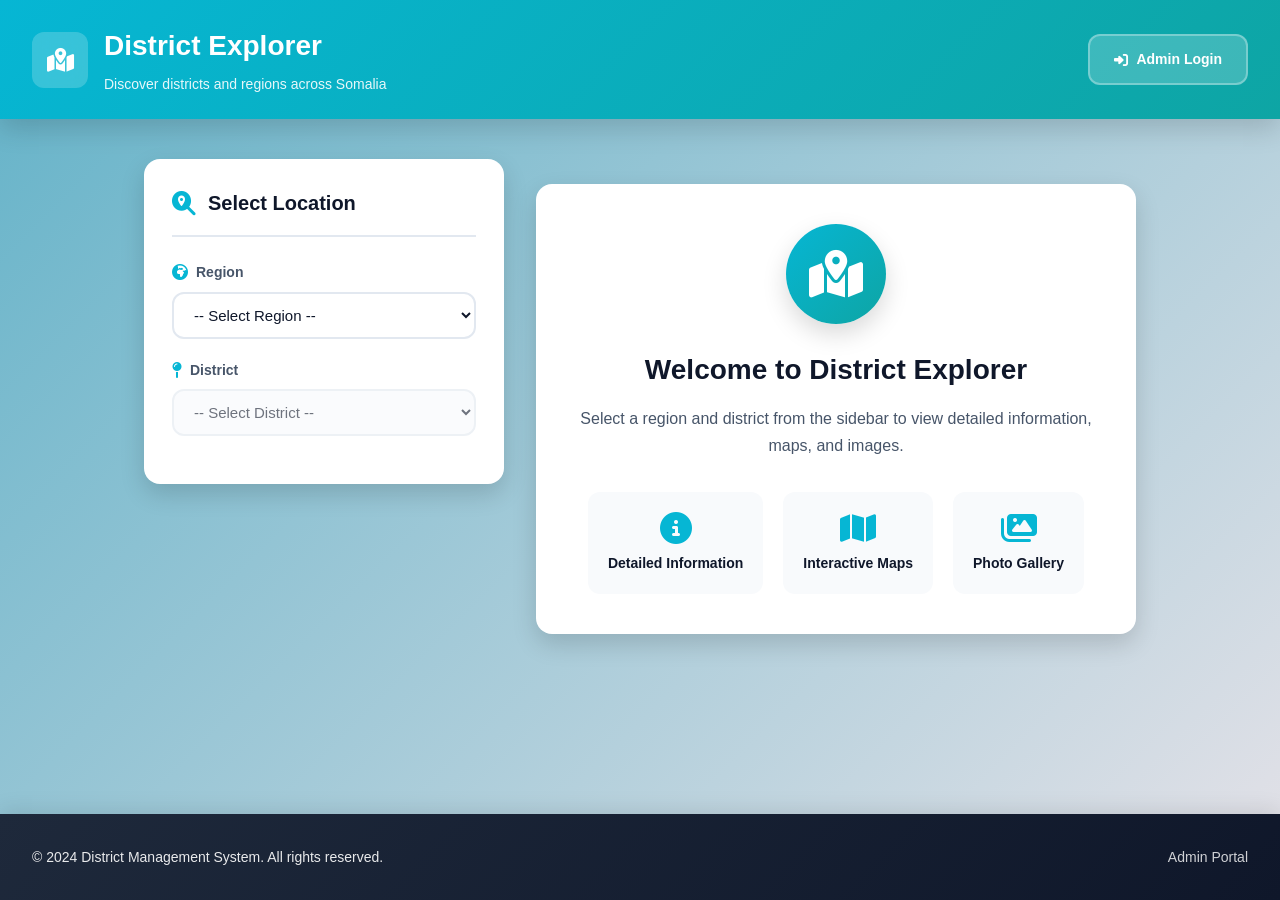
<file: pages/index.html>
<!doctype html>
<html lang="en">
<head>
  <meta charset="utf-8" />
  <meta name="viewport" content="width=device-width,initial-scale=1" />
  <title>District Explorer - View District Details</title>
  <link rel="stylesheet" href="https://cdnjs.cloudflare.com/ajax/libs/font-awesome/6.4.0/css/all.min.css" />
  <link rel="stylesheet" href="../styles/public.css">
</head>
<body>
  <header class="public-header">
    <div class="header-content">
      <div class="brand">
        <div class="brand-icon">
          <i class="fas fa-map-marked-alt"></i>
        </div>
        <div class="brand-text">
          <h1>District Explorer</h1>
          <p>Discover districts and regions across Somalia</p>
        </div>
      </div>
      <div class="header-actions">
        <a href="login/login.html" class="login-link">
          <i class="fas fa-sign-in-alt"></i>
          <span>Admin Login</span>
        </a>
      </div>
    </div>
  </header>

  <main class="public-main">
    <div class="selection-panel">
      <div class="selection-card">
        <div class="card-header">
          <i class="fas fa-search-location"></i>
          <h2>Select Location</h2>
        </div>
        
        <div class="form-group">
          <label for="regionSelect">
            <i class="fas fa-globe-africa"></i>
            Region
          </label>
          <select id="regionSelect" class="form-select">
            <option value="">-- Select Region --</option>
          </select>
        </div>

        <div class="form-group">
          <label for="districtSelect">
            <i class="fas fa-map-pin"></i>
            District
          </label>
          <select id="districtSelect" class="form-select" disabled>
            <option value="">-- Select District --</option>
          </select>
        </div>
      </div>
    </div>

    <div class="content-panel" id="contentPanel" style="display: none;">
      <div class="details-section">
        <div class="content-card">
          <div class="card-header-icon">
            <i class="fas fa-info-circle"></i>
            <h3>District Details</h3>
          </div>
          <div id="districtDetails" class="details-content">
            <p class="empty-message">Select a district to view details</p>
          </div>
        </div>
      </div>

      <div class="map-section">
        <div class="content-card">
          <div class="card-header-icon">
            <i class="fas fa-map"></i>
            <h3>Location Map</h3>
          </div>
          <div id="districtMap" class="map-display"></div>
        </div>
      </div>

      <div class="images-section">
        <div class="content-card">
          <div class="card-header-icon">
            <i class="fas fa-images"></i>
            <h3>District Images</h3>
          </div>
          <div id="imagesGallery" class="images-gallery">
            <p class="empty-message">No images available</p>
          </div>
        </div>
      </div>
    </div>

    <div class="empty-state" id="emptyState">
      <div class="empty-state-content">
        <div class="empty-state-icon">
          <i class="fas fa-map-marked-alt"></i>
        </div>
        <h2>Welcome to District Explorer</h2>
        <p>Select a region and district from the sidebar to view detailed information, maps, and images.</p>
        <div class="empty-state-features">
          <div class="feature-item">
            <i class="fas fa-info-circle"></i>
            <span>Detailed Information</span>
          </div>
          <div class="feature-item">
            <i class="fas fa-map"></i>
            <span>Interactive Maps</span>
          </div>
          <div class="feature-item">
            <i class="fas fa-images"></i>
            <span>Photo Gallery</span>
          </div>
        </div>
      </div>
    </div>
  </main>

  <footer class="public-footer">
    <div class="footer-content">
      <p>&copy; 2024 District Management System. All rights reserved.</p>
      <div class="footer-links">
        <a href="login/login.html">Admin Portal</a>
      </div>
    </div>
  </footer>

  <script src="../scripts/storage.js"></script>
  <script src="../scripts/public.js"></script>
</body>
</html>
</file>
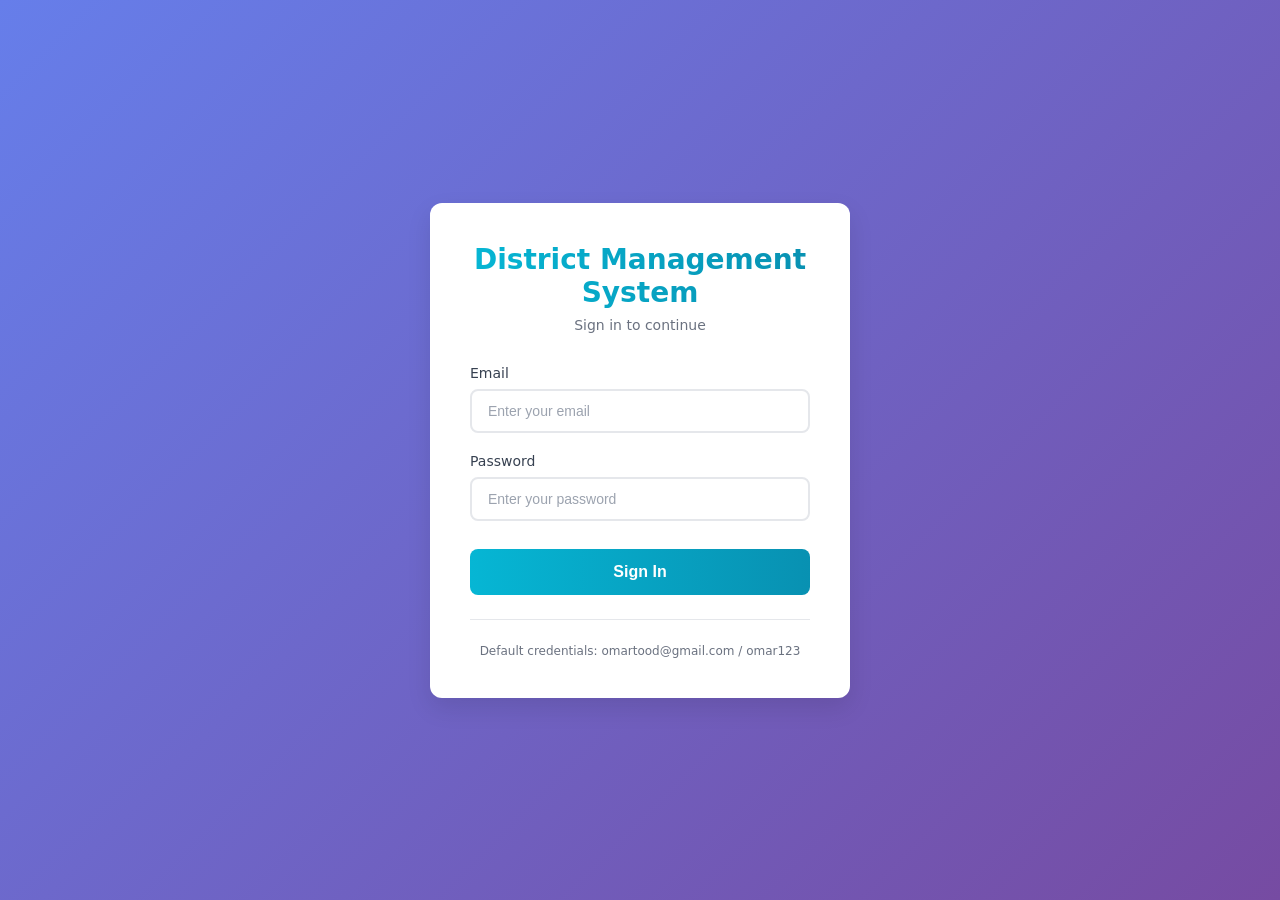
<file: pages/dashboard/dashboard.html>
<!doctype html>
<html lang="en">
<head>
  <meta charset="utf-8" />
  <meta name="viewport" content="width=device-width,initial-scale=1" />
  <title>Admin Dashboard - District Management System</title>
  <link rel="stylesheet" href="../../styles/dashboard.css">
</head>
<body>
  <div class="dashboard-wrapper">
    <!-- Sidebar -->
    <aside class="sidebar">
      <div class="sidebar-header">
        <h2>Admin Panel</h2>
      </div>
      <nav class="sidebar-nav">
        <ul class="nav-menu">
          <li class="nav-item">
            <a href="#" class="nav-link active" data-section="regions">
              <span class="nav-icon">🗺️</span>
              <span class="nav-text">Regions</span>
            </a>
          </li>
          <li class="nav-item">
            <a href="#" class="nav-link" data-section="districts">
              <span class="nav-icon">📍</span>
              <span class="nav-text">Districts</span>
            </a>
          </li>
          <li class="nav-item">
            <a href="#" class="nav-link" data-section="users">
              <span class="nav-icon">👥</span>
              <span class="nav-text">Users</span>
            </a>
          </li>
        </ul>
      </nav>
      <div class="sidebar-footer">
        <div class="user-info-sidebar">
          <span id="userInfoSidebar">Admin User</span>
        </div>
        <button id="logoutBtn" class="logout-button-sidebar">Logout</button>
      </div>
    </aside>

    <!-- Main Content -->
    <main class="main-content">
      <header class="content-header">
        <button id="menuToggle" class="burger" aria-label="Toggle menu" aria-expanded="false">☰</button>
        <h1 id="pageTitle">Regions Management</h1>
        <div class="header-actions">
          <button id="addNewBtn" class="add-button">
            <span>+</span> Add New
          </button>
        </div>
      </header>

      <!-- Regions Section -->
      <section id="regionsSection" class="content-section active">
        <div class="section-header">
          <h2>All Regions</h2>
          <p>Manage regions and their districts</p>
        </div>
        <div class="table-container">
          <table id="regionsTable" class="data-table">
            <thead>
              <tr>
                <th>ID</th>
                <th>Region Name</th>
                <th>Districts Count</th>
                <th>Actions</th>
              </tr>
            </thead>
            <tbody>
              <!-- Data will be populated by JavaScript -->
            </tbody>
          </table>
        </div>
      </section>

      <!-- Districts Section -->
      <section id="districtsSection" class="content-section">
        <div class="section-header">
          <div class="section-header-content">
            <div>
              <h2>All Districts</h2>
              <p>Manage districts, details, maps, and images</p>
            </div>
            <button id="addDetailsBtn" class="add-details-button" type="button">
              <span>📝</span> Add Details
            </button>
          </div>
        </div>
        <div class="table-container">
          <table id="districtsTable" class="data-table">
            <thead>
              <tr>
                <th>ID</th>
                <th>Region</th>
                <th>District Name</th>
                <th>Has Details</th>
                <th>Has Map</th>
                <th>Images</th>
                <th>Actions</th>
              </tr>
            </thead>
            <tbody>
              <!-- Data will be populated by JavaScript -->
            </tbody>
          </table>
        </div>
      </section>

      <!-- Users Section -->
      <section id="usersSection" class="content-section">
        <div class="section-header">
          <h2>All Users</h2>
          <p>Manage user accounts and access</p>
        </div>
        <div class="table-container">
          <table id="usersTable" class="data-table">
            <thead>
              <tr>
                <th>ID</th>
                <th>Name</th>
                <th>Email</th>
                <th>Actions</th>
              </tr>
            </thead>
            <tbody>
              <!-- Data will be populated by JavaScript -->
            </tbody>
          </table>
        </div>
      </section>
    </main>
  </div>

  <!-- Add Region Modal -->
  <div id="addRegionModal" class="modal">
    <div class="modal-content">
      <div class="modal-header">
        <h3>Add New Region</h3>
        <button class="modal-close" data-modal="addRegionModal">&times;</button>
      </div>
      <div class="modal-body">
        <div class="form-group">
          <label for="newRegionName">Region Name</label>
          <input type="text" id="newRegionName" placeholder="Enter region name" class="form-input" required>
        </div>
      </div>
      <div class="modal-footer">
        <button id="confirmAddRegion" class="btn btn-primary">Add Region</button>
        <button class="btn btn-secondary" data-modal="addRegionModal">Cancel</button>
      </div>
    </div>
  </div>

  <!-- Add District Modal -->
  <div id="addDistrictModal" class="modal">
    <div class="modal-content">
      <div class="modal-header">
        <h3>Add New District</h3>
        <button class="modal-close" data-modal="addDistrictModal">&times;</button>
      </div>
      <div class="modal-body">
        <div class="form-group">
          <label for="newDistrictRegion">Region</label>
          <select id="newDistrictRegion" class="form-input" required>
            <option value="">-- Select Region --</option>
          </select>
        </div>
        <div class="form-group">
          <label for="newDistrictName">District Name</label>
          <input type="text" id="newDistrictName" placeholder="Enter district name" class="form-input" required>
        </div>
      </div>
      <div class="modal-footer">
        <button id="confirmAddDistrict" class="btn btn-primary">Add District</button>
        <button class="btn btn-secondary" data-modal="addDistrictModal">Cancel</button>
      </div>
    </div>
  </div>

  <!-- Add User Modal -->
  <div id="addUserModal" class="modal">
    <div class="modal-content">
      <div class="modal-header">
        <h3>Add New User</h3>
        <button class="modal-close" data-modal="addUserModal">&times;</button>
      </div>
      <div class="modal-body">
        <div class="form-group">
          <label for="newUserName">Full Name</label>
          <input type="text" id="newUserName" placeholder="Enter full name" class="form-input" required>
        </div>
        <div class="form-group">
          <label for="newUserEmail">Email</label>
          <input type="email" id="newUserEmail" placeholder="Enter email address" class="form-input" required>
        </div>
        <div class="form-group">
          <label for="newUserPassword">Password</label>
          <input type="password" id="newUserPassword" placeholder="Enter password" class="form-input" required>
        </div>
      </div>
      <div class="modal-footer">
        <button id="confirmAddUser" class="btn btn-primary">Add User</button>
        <button class="btn btn-secondary" data-modal="addUserModal">Cancel</button>
      </div>
    </div>
  </div>

  <!-- Add Details Modal -->
  <div id="addDetailsModal" class="modal">
    <div class="modal-content large-modal">
      <div class="modal-header">
        <h3>Add District Information</h3>
        <button class="modal-close" data-modal="addDetailsModal">&times;</button>
      </div>
      <div class="modal-body">
        <!-- Progress Steps -->
        <div class="steps-indicator">
          <div class="step-item active" data-step="1">
            <div class="step-number">1</div>
            <div class="step-label">Details</div>
          </div>
          <div class="step-item" data-step="2">
            <div class="step-number">2</div>
            <div class="step-label">Map Script</div>
          </div>
          <div class="step-item" data-step="3">
            <div class="step-number">3</div>
            <div class="step-label">Images</div>
          </div>
        </div>

        <!-- Step 1: District & Region Selection -->
        <div class="form-step active" id="step1">
          <h4 class="step-title">Select District</h4>
          <div class="form-group">
            <label for="detailsRegionSelect">Region</label>
            <select id="detailsRegionSelect" class="form-input" required>
              <option value="">-- Select Region --</option>
            </select>
          </div>
          <div class="form-group">
            <label for="detailsDistrictSelect">District</label>
            <select id="detailsDistrictSelect" class="form-input" required disabled>
              <option value="">-- Select District --</option>
            </select>
          </div>
        </div>

        <!-- Step 2: District Details -->
        <div class="form-step" id="step2">
          <h4 class="step-title">District Information</h4>
          <div class="form-row">
            <div class="form-group">
              <label for="detailGovernorName">Governor Name</label>
              <input type="text" id="detailGovernorName" class="form-input" placeholder="Enter governor name">
            </div>
            <div class="form-group">
              <label for="detailFamousCulture">Famous Culture</label>
              <input type="text" id="detailFamousCulture" class="form-input" placeholder="Enter famous culture/traditions">
            </div>
          </div>
          <div class="form-row">
            <div class="form-group">
              <label for="detailPopulation">Population</label>
              <input type="text" id="detailPopulation" class="form-input" placeholder="Enter population">
            </div>
            <div class="form-group">
              <label for="detailArea">Area (km²)</label>
              <input type="text" id="detailArea" class="form-input" placeholder="Enter area in square kilometers">
            </div>
          </div>
          <div class="form-group">
            <label for="detailDescription">Description</label>
            <textarea id="detailDescription" class="form-textarea" rows="4" placeholder="Enter district description, history, landmarks, and other relevant information..."></textarea>
            <div class="char-counter">
              <span id="detailCharCount">0</span> characters
            </div>
          </div>
        </div>

        <!-- Step 3: Map Iframe -->
        <div class="form-step" id="step3">
          <h4 class="step-title">Location Map</h4>
          <div class="form-group">
            <label for="detailMapIframe">Google Maps Iframe Code</label>
            <p class="help-text">Paste the Google Maps embed iframe code here. You can get this from Google Maps by clicking "Share" → "Embed a map" → Copy the iframe code.</p>
            <textarea id="detailMapIframe" class="form-textarea code-textarea" rows="6" placeholder='<iframe src="https://www.google.com/maps/embed?pb=..." width="600" height="450" style="border:0;" allowfullscreen="" loading="lazy" referrerpolicy="no-referrer-when-downgrade"></iframe>'></textarea>
          </div>
          <div class="map-preview-small">
            <h5>Map Preview</h5>
            <div id="detailMapPreview" class="map-display-small"></div>
          </div>
        </div>

        <!-- Step 4: Images -->
        <div class="form-step" id="step4">
          <h4 class="step-title">District Images</h4>
          <div class="form-group">
            <label>Upload Images</label>
            <input type="file" id="detailImageUpload" accept="image/*" multiple style="display: none;">
            <button type="button" id="detailUploadBtn" class="btn btn-secondary">Choose Images</button>
            <p class="help-text">You can upload multiple images. Click on an image to remove it.</p>
          </div>
          <div id="detailImagesGallery" class="images-gallery">
            <p class="empty-message">No images uploaded yet</p>
          </div>
        </div>
      </div>
      <div class="modal-footer">
        <div class="step-buttons">
          <button type="button" id="prevStepBtn" class="btn btn-secondary" style="display: none;">
            <span>←</span> Previous
          </button>
          <button type="button" id="nextStepBtn" class="btn btn-primary">
            Next <span>→</span>
          </button>
          <button type="button" id="saveAllDetailsBtn" class="btn btn-primary" style="display: none;">
            <span>💾</span> Save All
          </button>
          <button type="button" class="btn btn-secondary" data-modal="addDetailsModal">Cancel</button>
        </div>
      </div>
    </div>
  </div>

  <!-- Edit District Modal -->
  <div id="editDistrictModal" class="modal">
    <div class="modal-content large-modal">
      <div class="modal-header">
        <h3>Edit District</h3>
        <button class="modal-close" data-modal="editDistrictModal">&times;</button>
      </div>
      <div class="modal-body">
        <div class="tabs-container">
          <div class="tabs">
            <button class="tab-btn active" data-tab="details">Details</button>
            <button class="tab-btn" data-tab="map">Map Script</button>
            <button class="tab-btn" data-tab="images">Images</button>
          </div>
          
          <div class="tab-content active" id="editDetailsTab">
            <div class="form-group">
              <label>District Details</label>
              <textarea id="editDistrictDetails" class="form-textarea details-textarea" rows="10" placeholder="Enter district details..."></textarea>
              <div class="char-counter">
                <span id="editCharCount">0</span> characters
              </div>
            </div>
            <button id="saveDetailsBtn" class="btn btn-primary">Save Details</button>
          </div>

          <div class="tab-content" id="editMapTab">
            <div class="form-group">
              <label>Google Maps Iframe Code</label>
              <p class="help-text">Paste the Google Maps embed iframe code here. You can get this from Google Maps by clicking "Share" → "Embed a map" → Copy the iframe code.</p>
              <textarea id="editMapScript" class="form-textarea code-textarea" rows="8" placeholder='<iframe src="https://www.google.com/maps/embed?pb=..." width="600" height="450" style="border:0;" allowfullscreen="" loading="lazy" referrerpolicy="no-referrer-when-downgrade"></iframe>'></textarea>
            </div>
            <div class="map-preview-edit">
              <h5>Map Preview</h5>
              <div id="editMapPreview" class="map-display-small"></div>
            </div>
            <button id="saveMapScriptBtn" class="btn btn-primary">Save Map</button>
          </div>

          <div class="tab-content" id="editImagesTab">
            <div class="form-group">
              <label>Upload Images</label>
              <input type="file" id="editImageUpload" accept="image/*" multiple style="display: none;">
              <button id="uploadImageBtn" class="btn btn-secondary">Choose Images</button>
            </div>
            <div id="editImagesGallery" class="images-gallery">
              <p class="empty-message">No images uploaded</p>
            </div>
          </div>
        </div>
        <div class="map-preview">
          <h4>Map Preview</h4>
          <div id="districtMap" class="map-display"></div>
        </div>
      </div>
    </div>
  </div>

  <script src="../../scripts/storage.js"></script>
  <script src="../../scripts/auth.js"></script>
  <script src="../../scripts/dashboard.js"></script>
</body>
</html>
</file>
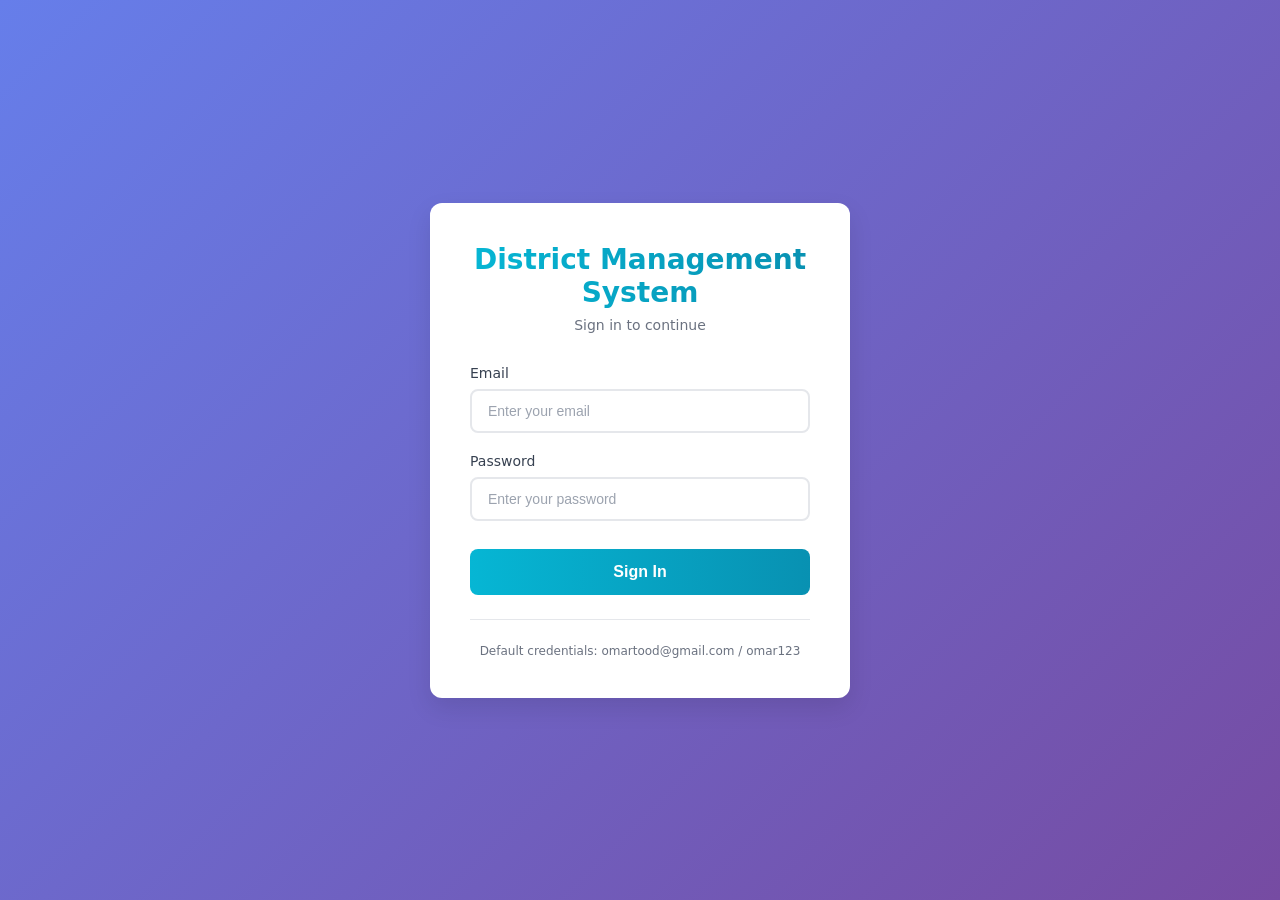
<file: pages/login/login.html>
<!doctype html>
<html lang="en">
<head>
  <meta charset="utf-8" />
  <meta name="viewport" content="width=device-width,initial-scale=1" />
  <title>Login - District Management System</title>
  <link rel="stylesheet" href="../../styles/login.css">
</head>
<body>
  <div class="login-container">
    <div class="login-card">
      <div class="login-header">
        <h1>District Management System</h1>
        <p>Sign in to continue</p>
      </div>
      
      <form id="loginForm" class="login-form">
        <div class="form-group">
          <label for="email">Email</label>
          <input 
            type="email" 
            id="email" 
            name="email" 
            placeholder="Enter your email" 
            required  
            autocomplete="email"
          />
        </div>
        
        <div class="form-group">
          <label for="password">Password</label>
          <input 
            type="password" 
            id="password" 
            name="password" 
            placeholder="Enter your password" 
            required 
            autocomplete="current-password"
          />
        </div>
        
        <div id="errorMessage" class="error-message" style="display: none;"></div>
        
        <button type="submit" class="login-button">
          <span>Sign In</span>
        </button>
      </form>
      
      <div class="login-footer">
        <p>Default credentials: omartood@gmail.com / omar123</p>
      </div>
    </div>
  </div>

  <script src="../../scripts/storage.js"></script>
  <script src="../../scripts/auth.js"></script>
  <script>
    // Initialize storage
    initializeStorage();

    // Handle login form submission
    document.getElementById('loginForm').addEventListener('submit', function(e) {
      e.preventDefault();
      
      const email = document.getElementById('email').value.trim();
      const password = document.getElementById('password').value;
      const errorMessage = document.getElementById('errorMessage');
      
      // Clear previous error
      errorMessage.style.display = 'none';
      errorMessage.textContent = '';
      
      // Attempt login
      const result = login(email, password);
      
      if (result.success) {
        // Redirect to dashboard
        window.location.href = '../dashboard/dashboard.html';
      } else {
        // Show error message
        errorMessage.textContent = result.message;
        errorMessage.style.display = 'block';
      }
    });
  </script>
</body>
</html>
</file>
<file: styles/public.css>
/* ============================================
   CSS Variables & Reset
   ============================================ */
:root {
  --primary: #06b6d4;
  --primary-dark: #0891b2;
  --primary-light: #22d3ee;
  --secondary: #0ea5a4;
  --text-dark: #0f172a;
  --text-medium: #475569;
  --text-light: #64748b;
  --bg-light: #f8fafc;
  --bg-white: #ffffff;
  --border: #e2e8f0;
  --shadow-sm: 0 1px 2px rgba(0, 0, 0, 0.05);
  --shadow: 0 4px 6px rgba(0, 0, 0, 0.1);
  --shadow-lg: 0 10px 25px rgba(0, 0, 0, 0.15);
  --radius: 12px;
  --radius-lg: 16px;
  --transition: all 0.3s ease;
}

* {
  margin: 0;
  padding: 0;
  box-sizing: border-box;
}

body {
  font-family: 'Inter', -apple-system, BlinkMacSystemFont, 'Segoe UI', Roboto, sans-serif;
  background: linear-gradient(135deg, #62b2c8 0%, #e5e2e8 100%);
  background-attachment: fixed;
  color: var(--text-dark);
  min-height: 100vh;
  display: flex;
  flex-direction: column;
  line-height: 1.6;
  -webkit-font-smoothing: antialiased;
}

/* ============================================
   Header
   ============================================ */
.public-header {
  background: linear-gradient(135deg, var(--primary) 0%, var(--secondary) 100%);
  color: white;
  padding: 24px 32px;
  box-shadow: var(--shadow-lg);
  position: sticky;
  top: 0;
  z-index: 1000;
}

.header-content {
  max-width: 1400px;
  margin: 0 auto;
  display: flex;
  justify-content: space-between;
  align-items: center;
}

.brand {
  display: flex;
  align-items: center;
  gap: 16px;
}

.brand-icon {
  width: 56px;
  height: 56px;
  background: rgba(255, 255, 255, 0.2);
  border-radius: var(--radius);
  display: flex;
  align-items: center;
  justify-content: center;
  font-size: 24px;
  backdrop-filter: blur(10px);
}

.brand-text h1 {
  font-size: 28px;
  font-weight: 700;
  margin-bottom: 4px;
}

.brand-text p {
  font-size: 14px;
  opacity: 0.9;
}

.login-link {
  display: flex;
  align-items: center;
  gap: 8px;
  padding: 12px 24px;
  background: rgba(255, 255, 255, 0.2);
  border: 2px solid rgba(255, 255, 255, 0.3);
  border-radius: var(--radius);
  color: white;
  text-decoration: none;
  font-size: 14px;
  font-weight: 600;
  transition: var(--transition);
}

.login-link:hover {
  background: rgba(255, 255, 255, 0.3);
  transform: translateY(-2px);
}

/* ============================================
   Main Content
   ============================================ */
.public-main {
  max-width: 1400px;
  margin: 0 auto;
  padding: 40px 32px;
  flex: 1;
  display: grid;
  grid-template-columns: 360px 1fr;
  gap: 32px;
  align-items: start;
}

/* ============================================
   Selection Panel
   ============================================ */
.selection-panel {
  position: sticky;
  top: 120px;
  height: fit-content;
}

.selection-card {
  background: var(--bg-white);
  padding: 28px;
  border-radius: var(--radius-lg);
  box-shadow: var(--shadow-lg);
  transition: var(--transition);
}

.selection-card:hover {
  transform: translateY(-4px);
  box-shadow: var(--shadow-lg);
}

.card-header {
  display: flex;
  align-items: center;
  gap: 12px;
  margin-bottom: 24px;
  padding-bottom: 16px;
  border-bottom: 2px solid var(--border);
}

.card-header i {
  font-size: 24px;
  color: var(--primary);
}

.selection-card h2 {
  font-size: 20px;
  font-weight: 700;
  color: var(--text-dark);
}

.form-group {
  margin-bottom: 20px;
}

.form-group label {
  display: flex;
  align-items: center;
  gap: 8px;
  font-size: 14px;
  font-weight: 600;
  color: var(--text-medium);
  margin-bottom: 8px;
}

.form-group label i {
  color: var(--primary);
  font-size: 16px;
}

.form-select {
  width: 100%;
  padding: 12px 16px;
  border: 2px solid var(--border);
  border-radius: var(--radius);
  font-size: 15px;
  background: var(--bg-white);
  color: var(--text-dark);
  cursor: pointer;
  transition: var(--transition);
  font-family: inherit;
}

.form-select:focus {
  outline: none;
  border-color: var(--primary);
  box-shadow: 0 0 0 3px rgba(6, 182, 212, 0.1);
}

.form-select:disabled {
  background: var(--bg-light);
  cursor: not-allowed;
  opacity: 0.6;
}

/* ============================================
   Content Panel
   ============================================ */
.content-panel {
  display: flex;
  flex-direction: column;
  gap: 24px;
  animation: fadeIn 0.5s ease;
}

@keyframes fadeIn {
  from {
    opacity: 0;
    transform: translateY(20px);
  }
  to {
    opacity: 1;
    transform: translateY(0);
  }
}

.content-card {
  background: var(--bg-white);
  padding: 28px;
  border-radius: var(--radius-lg);
  box-shadow: var(--shadow);
  transition: var(--transition);
}

.content-card:hover {
  box-shadow: var(--shadow-lg);
  transform: translateY(-2px);
}

.card-header-icon {
  display: flex;
  align-items: center;
  gap: 12px;
  margin-bottom: 20px;
  padding-bottom: 16px;
  border-bottom: 2px solid var(--border);
}

.card-header-icon i {
  font-size: 24px;
  color: var(--primary);
  width: 36px;
  height: 36px;
  display: flex;
  align-items: center;
  justify-content: center;
  background: rgba(6, 182, 212, 0.1);
  border-radius: var(--radius);
}

.content-card h3 {
  font-size: 20px;
  font-weight: 700;
  color: var(--text-dark);
}

.details-content {
  line-height: 1.8;
  color: var(--text-medium);
  font-size: 15px;
}

.details-text {
  font-size: 15px;
  line-height: 1.8;
  color: var(--text-medium);
  white-space: pre-line;
}

/* Enhanced Details Display */
.details-grid {
  display: grid;
  gap: 20px;
}

.detail-item {
  padding: 20px;
  background: linear-gradient(135deg, rgba(6, 182, 212, 0.05) 0%, rgba(14, 165, 164, 0.05) 100%);
  border-radius: var(--radius);
  border-left: 4px solid var(--primary);
  transition: var(--transition);
}

.detail-item:hover {
  transform: translateX(4px);
  box-shadow: var(--shadow);
}

.detail-label {
  display: flex;
  align-items: center;
  gap: 8px;
  font-size: 13px;
  font-weight: 600;
  color: var(--primary);
  text-transform: uppercase;
  letter-spacing: 0.5px;
  margin-bottom: 8px;
}

.detail-label i {
  font-size: 16px;
}

.detail-value {
  font-size: 16px;
  color: var(--text-dark);
  font-weight: 500;
  line-height: 1.6;
}

.detail-description {
  margin-top: 24px;
  padding: 24px;
  background: var(--bg-light);
  border-radius: var(--radius);
  border: 1px solid var(--border);
}

.detail-description .detail-label {
  margin-bottom: 12px;
}

.detail-description .detail-value {
  font-size: 15px;
  line-height: 1.8;
  color: var(--text-medium);
  white-space: pre-line;
}

.empty-message {
  color: var(--text-light);
  font-size: 14px;
  text-align: center;
  padding: 60px 40px;
  background: var(--bg-light);
  border-radius: var(--radius);
  border: 2px dashed var(--border);
}

/* ============================================
   Map Section
   ============================================ */
.map-display {
  width: 100%;
  height: 550px;
  border-radius: var(--radius);
  overflow: hidden;
  border: 2px solid var(--border);
  background: var(--bg-light);
}

.map-display iframe {
  width: 100%;
  height: 100%;
  border: none;
}

.map-placeholder,
.map-error {
  width: 100%;
  height: 100%;
  display: flex;
  flex-direction: column;
  align-items: center;
  justify-content: center;
  color: var(--text-light);
  font-size: 15px;
  gap: 12px;
}

.map-placeholder i,
.map-error i {
  font-size: 48px;
  opacity: 0.4;
  color: var(--primary);
}

.map-error {
  color: #ef4444;
}

.map-error i {
  color: #ef4444;
}

/* ============================================
   Images Gallery
   ============================================ */
.images-gallery {
  display: grid;
  grid-template-columns: repeat(auto-fill, minmax(220px, 1fr));
  gap: 20px;
}

.image-item {
  position: relative;
  border-radius: var(--radius);
  overflow: hidden;
  box-shadow: var(--shadow);
  aspect-ratio: 1;
  cursor: pointer;
  transition: var(--transition);
}

.image-item:hover {
  transform: translateY(-4px);
  box-shadow: var(--shadow-lg);
}

.image-item img {
  width: 100%;
  height: 100%;
  object-fit: cover;
  display: block;
}

/* ============================================
   Empty State
   ============================================ */
.empty-state {
  display: flex;
  align-items: center;
  justify-content: center;
  text-align: center;
  min-height: 500px;
}

.empty-state-content {
  max-width: 600px;
  padding: 40px;
  background: var(--bg-white);
  border-radius: var(--radius-lg);
  box-shadow: var(--shadow-lg);
  width: 100%;
}

.empty-state-icon {
  width: 100px;
  height: 100px;
  margin: 0 auto 24px;
  background: linear-gradient(135deg, var(--primary), var(--secondary));
  border-radius: 50%;
  display: flex;
  align-items: center;
  justify-content: center;
  font-size: 48px;
  color: white;
  box-shadow: var(--shadow-lg);
  animation: pulse 2s ease-in-out infinite;
}

@keyframes pulse {
  0%, 100% {
    transform: scale(1);
  }
  50% {
    transform: scale(1.05);
  }
}

.empty-state-content h2 {
  font-size: 28px;
  font-weight: 700;
  margin-bottom: 12px;
  color: var(--text-dark);
}

.empty-state-content > p {
  font-size: 16px;
  line-height: 1.7;
  color: var(--text-medium);
  margin-bottom: 32px;
}

.empty-state-features {
  display: flex;
  justify-content: center;
  gap: 20px;
  flex-wrap: wrap;
}

.feature-item {
  display: flex;
  flex-direction: column;
  align-items: center;
  gap: 8px;
  padding: 20px;
  background: var(--bg-light);
  border-radius: var(--radius);
  min-width: 120px;
  transition: var(--transition);
}

.feature-item:hover {
  transform: translateY(-4px);
  box-shadow: var(--shadow);
}

.feature-item i {
  font-size: 32px;
  color: var(--primary);
}

.feature-item span {
  font-size: 14px;
  font-weight: 600;
  color: var(--text-dark);
}

/* ============================================
   Image Modal
   ============================================ */
.image-modal {
  display: none;
  position: fixed;
  top: 0;
  left: 0;
  width: 100%;
  height: 100%;
  background: rgba(0, 0, 0, 0.95);
  z-index: 2000;
  align-items: center;
  justify-content: center;
  padding: 20px;
  animation: fadeIn 0.3s ease;
}

@keyframes fadeIn {
  from {
    opacity: 0;
  }
  to {
    opacity: 1;
  }
}

.image-modal-content {
  position: relative;
  max-width: 95%;
  max-height: 95%;
}

.image-modal-close {
  position: absolute;
  top: -50px;
  right: 0;
  background: rgba(255, 255, 255, 0.2);
  border: 2px solid rgba(255, 255, 255, 0.3);
  color: white;
  font-size: 24px;
  width: 44px;
  height: 44px;
  border-radius: 50%;
  cursor: pointer;
  display: flex;
  align-items: center;
  justify-content: center;
  transition: var(--transition);
}

.image-modal-close:hover {
  background: rgba(255, 255, 255, 0.3);
  transform: rotate(90deg);
}

.image-modal-content img {
  max-width: 100%;
  max-height: 95vh;
  border-radius: var(--radius);
  box-shadow: 0 25px 80px rgba(0, 0, 0, 0.6);
}

/* ============================================
   Footer
   ============================================ */
.public-footer {
  background: linear-gradient(135deg, #1e293b 0%, #0f172a 100%);
  color: white;
  padding: 32px;
  margin-top: auto;
  box-shadow: 0 -4px 20px rgba(0, 0, 0, 0.1);
}

.footer-content {
  max-width: 1400px;
  margin: 0 auto;
  display: flex;
  justify-content: space-between;
  align-items: center;
  flex-wrap: wrap;
  gap: 16px;
}

.footer-content p {
  font-size: 14px;
  opacity: 0.9;
}

.footer-links {
  display: flex;
  gap: 24px;
}

.footer-links a {
  color: white;
  text-decoration: none;
  font-size: 14px;
  opacity: 0.8;
  transition: var(--transition);
}

.footer-links a:hover {
  opacity: 1;
  color: var(--primary-light);
}

/* ============================================
   Responsive Design
   ============================================ */
@media (max-width: 1024px) {
  .public-main {
    grid-template-columns: 1fr;
    gap: 24px;
  }
  
  .selection-panel {
    position: static;
  }
  
  .empty-state {
    min-height: auto;
  }
  
  .empty-state-content {
    padding: 32px 24px;
  }
  
  .details-grid {
    gap: 16px;
  }
}

@media (max-width: 768px) {
  .public-main {
    padding: 24px 16px;
  }
  
  .public-header {
    padding: 20px;
  }
  
  .header-content {
    flex-direction: column;
    gap: 16px;
    text-align: center;
  }
  
  .brand {
    flex-direction: column;
  }
  
  .brand-icon {
    width: 48px;
    height: 48px;
    font-size: 20px;
  }
  
  .brand-text h1 {
    font-size: 24px;
  }
  
  .images-gallery {
    grid-template-columns: repeat(auto-fill, minmax(150px, 1fr));
    gap: 16px;
  }
  
  .map-display {
    height: 400px;
  }
  
  .content-card,
  .selection-card {
    padding: 20px;
  }
  
  .empty-state-content h2 {
    font-size: 24px;
  }
  
  .footer-content {
    flex-direction: column;
    text-align: center;
  }
}

@media (max-width: 480px) {
  .empty-state-features {
    flex-direction: column;
    width: 100%;
  }
  
  .feature-item {
    width: 100%;
  }
}
</file>
<file: styles/dashboard.css>
:root {
  --bg: #f7fafc;
  --card: #ffffff;
  --muted: #6b7280;
  --accent: #0ea5a4;
  --accent-dark: #0891b2;
  --accent-light: #06b6d4;
  --error: #ef4444;
  --success: #10b981;
  --sidebar-bg: #1e293b;
  --sidebar-hover: #334155;
  --sidebar-active: #0ea5a4;
  --radius: 8px;
  --shadow: 0 4px 6px rgba(0, 0, 0, 0.1);
  --shadow-lg: 0 10px 25px rgba(0, 0, 0, 0.1);
}

* {
  box-sizing: border-box;
  margin: 0;
  padding: 0;
}

body {
  font-family: Inter, system-ui, -apple-system, 'Segoe UI', Roboto, 'Noto Sans', sans-serif;
  background: var(--bg);
  color: #0f172a;
  min-height: 100vh;
  overflow-x: hidden;
}

/* Dashboard Wrapper */
.dashboard-wrapper {
  display: flex;
  min-height: 100vh;
}

/* Sidebar */
.sidebar {
  width: 260px;
  background: var(--sidebar-bg);
  color: white;
  display: flex;
  flex-direction: column;
  position: fixed;
  height: 100vh;
  left: 0;
  top: 0;
  z-index: 1000;
  box-shadow: 2px 0 10px rgba(0, 0, 0, 0.1);
}

.sidebar-header {
  padding: 24px 20px;
  border-bottom: 1px solid rgba(255, 255, 255, 0.1);
}

.sidebar-header h2 {
  font-size: 20px;
  font-weight: 700;
  color: white;
}

.sidebar-nav {
  flex: 1;
  padding: 16px 0;
  overflow-y: auto;
}

.nav-menu {
  list-style: none;
}

.nav-item {
  margin: 4px 12px;
}

.nav-link {
  display: flex;
  align-items: center;
  gap: 12px;
  padding: 12px 16px;
  color: rgba(255, 255, 255, 0.7);
  text-decoration: none;
  border-radius: var(--radius);
  transition: all 0.2s;
  font-size: 15px;
}

.nav-link:hover {
  background: var(--sidebar-hover);
  color: white;
}

.nav-link.active {
  background: var(--sidebar-active);
  color: white;
  font-weight: 500;
}

.nav-icon {
  font-size: 20px;
  width: 24px;
  text-align: center;
}

.sidebar-footer {
  padding: 20px;
  border-top: 1px solid rgba(255, 255, 255, 0.1);
}

.user-info-sidebar {
  font-size: 14px;
  color: rgba(255, 255, 255, 0.8);
  margin-bottom: 12px;
  padding: 8px;
  background: rgba(255, 255, 255, 0.05);
  border-radius: var(--radius);
}

.logout-button-sidebar {
  width: 100%;
  padding: 10px;
  background: rgba(239, 68, 68, 0.2);
  border: 1px solid rgba(239, 68, 68, 0.3);
  border-radius: var(--radius);
  color: white;
  cursor: pointer;
  font-size: 14px;
  transition: all 0.2s;
}

.logout-button-sidebar:hover {
  background: rgba(239, 68, 68, 0.3);
}

/* Main Content */
.main-content {
  flex: 1;
  margin-left: 260px;
  min-height: 100vh;
  background: var(--bg);
}

.content-header {
  background: white;
  padding: 24px 32px;
  border-bottom: 1px solid #e5e7eb;
  display: flex;
  justify-content: space-between;
  align-items: center;
  box-shadow: var(--shadow);
}

.content-header h1 {
  font-size: 24px;
  font-weight: 700;
  color: #0f172a;
}

.header-actions {
  display: flex;
  gap: 12px;
}

.add-button {
  display: flex;
  align-items: center;
  gap: 8px;
  padding: 10px 20px;
  background: linear-gradient(90deg, var(--accent-light), var(--accent-dark));
  color: white;
  border: none;
  border-radius: var(--radius);
  font-size: 14px;
  font-weight: 600;
  cursor: pointer;
  transition: all 0.2s;
}

.add-button:hover {
  transform: translateY(-1px);
  box-shadow: 0 4px 12px rgba(6, 182, 212, 0.3);
}

.add-button span {
  font-size: 20px;
  font-weight: 300;
}

/* Burger menu */
.burger {
  display: none;
  background: none;
  border: none;
  font-size: 22px;
  padding: 8px 10px;
  border-radius: 8px;
  cursor: pointer;
  color: #0f172a;
}

/* Overlay shown when sidebar is open on small screens */
#sidebarOverlay {
  position: fixed;
  top: 0;
  left: 0;
  width: 100%;
  height: 100%;
  background: rgba(0,0,0,0.4);
  z-index: 900;
  opacity: 0;
  transition: opacity 0.2s ease;
}

#sidebarOverlay.show {
  opacity: 1;
}

/* Content Sections */
.content-section {
  display: none;
  padding: 32px;
}

.content-section.active {
  display: block;
}

.section-header {
  margin-bottom: 24px;
}

.section-header-content {
  display: flex;
  justify-content: space-between;
  align-items: flex-start;
  gap: 20px;
  position: relative;
  z-index: 1;
}

.section-header h2 {
  font-size: 20px;
  font-weight: 600;
  color: #0f172a;
  margin-bottom: 4px;
}

.section-header p {
  font-size: 14px;
  color: var(--muted);
}

.add-details-button {
  display: flex;
  align-items: center;
  gap: 8px;
  padding: 12px 24px;
  background: linear-gradient(90deg, var(--accent-light), var(--accent-dark));
  color: white;
  border: none;
  border-radius: var(--radius);
  font-size: 14px;
  font-weight: 600;
  cursor: pointer;
  transition: all 0.2s;
  white-space: nowrap;
  box-shadow: 0 2px 8px rgba(6, 182, 212, 0.2);
  position: relative;
  z-index: 10;
  pointer-events: auto;
}

.add-details-button:hover {
  transform: translateY(-2px);
  box-shadow: 0 4px 12px rgba(6, 182, 212, 0.3);
}

.add-details-button span {
  font-size: 18px;
}

/* Table Container */
.table-container {
  background: white;
  border-radius: var(--radius);
  box-shadow: var(--shadow);
  overflow: hidden;
  padding: 20px;
}

.data-table {
  width: 100%;
  border-collapse: collapse;
}

.data-table thead {
  background: #f9fafb;
}

.data-table th {
  padding: 12px 16px;
  text-align: left;
  font-weight: 600;
  font-size: 13px;
  color: #374151;
  text-transform: uppercase;
  letter-spacing: 0.5px;
  border-bottom: 2px solid #e5e7eb;
}

.data-table td {
  padding: 14px 16px;
  border-bottom: 1px solid #f3f4f6;
  font-size: 14px;
  color: #374151;
}

.data-table tbody tr:hover {
  background: #f9fafb;
}

/* Action Buttons */
.btn-action {
  padding: 6px 12px;
  border: none;
  border-radius: 6px;
  font-size: 13px;
  font-weight: 500;
  cursor: pointer;
  margin-right: 0;
  transition: all 0.2s;
}

.btn-action.edit {
  background: var(--accent-light);
  color: white;
}

.btn-action.edit:hover {
  background: var(--accent-dark);
}

.btn-action.delete {
  background: #fee2e2;
  color: var(--error);
}

.btn-action.delete:hover {
  background: #fecaca;
}

.data-table td:last-child {
  display: flex;
  gap: 8px;
  align-items: center;
  flex-wrap: wrap;
}

/* Modals */
.modal {
  display: none;
  position: fixed;
  top: 0;
  left: 0;
  width: 100%;
  height: 100%;
  background: rgba(0, 0, 0, 0.5);
  z-index: 2000;
  align-items: center;
  justify-content: center;
  padding: 20px;
  visibility: hidden;
  opacity: 0;
  transition: opacity 0.3s ease, visibility 0.3s ease;
}

.modal[style*="display: flex"],
.modal.active {
  visibility: visible !important;
  opacity: 1 !important;
  display: flex !important;
}

.modal-content {
  background: white;
  border-radius: var(--radius);
  box-shadow: var(--shadow-lg);
  width: 100%;
  max-width: 500px;
  max-height: 90vh;
  overflow-y: auto;
  animation: modalSlideIn 0.3s ease-out;
}

.modal-content.large-modal {
  max-width: 900px;
}

/* Multi-step Form */
.steps-indicator {
  display: flex;
  justify-content: space-between;
  margin-bottom: 32px;
  padding-bottom: 24px;
  border-bottom: 2px solid #e5e7eb;
}

.step-item {
  flex: 1;
  display: flex;
  flex-direction: column;
  align-items: center;
  position: relative;
}

.step-item::after {
  content: '';
  position: absolute;
  top: 20px;
  left: 60%;
  width: 80%;
  height: 2px;
  background: #e5e7eb;
  z-index: 0;
}

.step-item:last-child::after {
  display: none;
}

.step-item.active::after {
  background: var(--accent);
}

.step-number {
  width: 40px;
  height: 40px;
  border-radius: 50%;
  background: #e5e7eb;
  color: var(--muted);
  display: flex;
  align-items: center;
  justify-content: center;
  font-weight: 600;
  font-size: 16px;
  margin-bottom: 8px;
  position: relative;
  z-index: 1;
  transition: all 0.3s;
}

.step-item.active .step-number {
  background: var(--accent);
  color: white;
  box-shadow: 0 4px 12px rgba(6, 182, 212, 0.3);
}

.step-label {
  font-size: 13px;
  color: var(--muted);
  font-weight: 500;
  transition: all 0.3s;
}

.step-item.active .step-label {
  color: var(--accent);
  font-weight: 600;
}

.form-step {
  display: none;
  animation: fadeIn 0.3s ease-in;
}

.form-step.active {
  display: block;
}

@keyframes fadeIn {
  from {
    opacity: 0;
    transform: translateY(10px);
  }
  to {
    opacity: 1;
    transform: translateY(0);
  }
}

.step-title {
  font-size: 18px;
  font-weight: 600;
  color: #0f172a;
  margin-bottom: 24px;
  padding-bottom: 12px;
  border-bottom: 1px solid #e5e7eb;
}

.form-row {
  display: grid;
  grid-template-columns: 1fr 1fr;
  gap: 20px;
  margin-bottom: 20px;
}

.map-preview-small {
  margin-top: 24px;
  padding-top: 24px;
  border-top: 1px solid #e5e7eb;
}

.map-preview-small h5,
.map-preview-edit h5 {
  font-size: 14px;
  font-weight: 600;
  color: #374151;
  margin-bottom: 12px;
}

.map-preview-edit {
  margin-top: 24px;
  padding-top: 24px;
  border-top: 1px solid #e5e7eb;
}

.map-display-small {
  width: 100%;
  height: 300px;
  border-radius: var(--radius);
  overflow: hidden;
  border: 2px solid #e5e7eb;
}

.step-buttons {
  display: flex;
  gap: 12px;
  align-items: center;
}

.step-buttons .btn {
  display: inline-flex;
  align-items: center;
  gap: 6px;
}

@keyframes modalSlideIn {
  from {
    opacity: 0;
    transform: translateY(-20px);
  }
  to {
    opacity: 1;
    transform: translateY(0);
  }
}

.modal-header {
  padding: 24px;
  border-bottom: 1px solid #e5e7eb;
  display: flex;
  justify-content: space-between;
  align-items: center;
}

.modal-header h3 {
  font-size: 20px;
  font-weight: 600;
  color: #0f172a;
}

.modal-close {
  background: none;
  border: none;
  font-size: 28px;
  color: var(--muted);
  cursor: pointer;
  width: 32px;
  height: 32px;
  display: flex;
  align-items: center;
  justify-content: center;
  border-radius: 50%;
  transition: all 0.2s;
}

.modal-close:hover {
  background: #f3f4f6;
  color: #0f172a;
}

.modal-body {
  padding: 24px;
}

.modal-footer {
  padding: 20px 24px;
  border-top: 1px solid #e5e7eb;
  display: flex;
  justify-content: flex-end;
  gap: 12px;
}

.modal-footer .btn span {
  margin-right: 6px;
  font-size: 16px;
}

/* Form Elements */
.form-group {
  margin-bottom: 20px;
}

.form-group label {
  display: block;
  font-size: 14px;
  font-weight: 500;
  color: #374151;
  margin-bottom: 8px;
}

.form-input,
.form-textarea {
  width: 100%;
  padding: 10px 12px;
  border: 2px solid #e5e7eb;
  border-radius: var(--radius);
  font-size: 14px;
  font-family: inherit;
  transition: all 0.2s;
}

.form-input:focus,
.form-textarea:focus {
  outline: none;
  border-color: var(--accent);
  box-shadow: 0 0 0 3px rgba(6, 182, 212, 0.1);
}

.form-textarea {
  resize: vertical;
  min-height: 120px;
}

.details-textarea {
  font-family: inherit;
  line-height: 1.6;
  font-size: 14px;
}

.char-counter {
  margin-top: 8px;
  font-size: 12px;
  color: var(--muted);
  text-align: right;
}

.char-counter span {
  font-weight: 600;
  color: var(--accent);
}

.code-textarea {
  font-family: 'Courier New', monospace;
  background: #f9fafb;
}

.help-text {
  font-size: 13px;
  color: var(--muted);
  margin-bottom: 8px;
  line-height: 1.5;
}

/* Buttons */
.btn {
  padding: 10px 20px;
  border: none;
  border-radius: var(--radius);
  font-size: 14px;
  font-weight: 500;
  cursor: pointer;
  transition: all 0.2s;
}

.btn-primary {
  background: linear-gradient(90deg, var(--accent-light), var(--accent-dark));
  color: white;
}

.btn-primary:hover {
  transform: translateY(-1px);
  box-shadow: 0 4px 12px rgba(6, 182, 212, 0.3);
}

.btn-secondary {
  background: #f3f4f6;
  color: #374151;
}

.btn-secondary:hover {
  background: #e5e7eb;
}

/* Tabs */
.tabs-container {
  margin-bottom: 24px;
}

.tabs {
  display: flex;
  gap: 8px;
  border-bottom: 2px solid #e5e7eb;
  margin-bottom: 20px;
}

.tab-btn {
  padding: 12px 20px;
  background: none;
  border: none;
  border-bottom: 3px solid transparent;
  font-size: 14px;
  font-weight: 500;
  color: var(--muted);
  cursor: pointer;
  transition: all 0.2s;
  margin-bottom: -2px;
}

.tab-btn:hover {
  color: var(--accent);
}

.tab-btn.active {
  color: var(--accent);
  border-bottom-color: var(--accent);
}

.tab-content {
  display: none;
}

.tab-content.active {
  display: block;
}

/* Images Gallery */
.images-gallery {
  display: grid;
  grid-template-columns: repeat(auto-fill, minmax(150px, 1fr));
  gap: 16px;
  margin-top: 16px;
}

.image-item {
  position: relative;
  border-radius: var(--radius);
  overflow: hidden;
  box-shadow: var(--shadow);
  aspect-ratio: 1;
}

.image-item img {
  width: 100%;
  height: 100%;
  object-fit: cover;
  display: block;
}

.delete-image-btn {
  position: absolute;
  top: 8px;
  right: 8px;
  width: 28px;
  height: 28px;
  background: rgba(239, 68, 68, 0.9);
  color: white;
  border: none;
  border-radius: 50%;
  font-size: 18px;
  font-weight: bold;
  cursor: pointer;
  display: flex;
  align-items: center;
  justify-content: center;
  transition: all 0.2s;
}

.delete-image-btn:hover {
  background: var(--error);
  transform: scale(1.1);
}

/* Map Preview */
.map-preview {
  margin-top: 24px;
  padding-top: 24px;
  border-top: 1px solid #e5e7eb;
}

.map-preview h4 {
  font-size: 16px;
  font-weight: 600;
  margin-bottom: 12px;
  color: #0f172a;
}

.map-display {
  width: 100%;
  height: 400px;
  border-radius: var(--radius);
  overflow: hidden;
  border: 2px solid #e5e7eb;
}

.map-placeholder,
.map-error {
  width: 100%;
  height: 100%;
  display: flex;
  align-items: center;
  justify-content: center;
  color: var(--muted);
  font-size: 14px;
  background: #f9fafb;
}

.map-error {
  color: var(--error);
}

/* Notification */
.notification {
  position: fixed;
  top: 24px;
  right: 24px;
  padding: 14px 20px;
  border-radius: var(--radius);
  color: white;
  font-size: 14px;
  font-weight: 500;
  box-shadow: var(--shadow-lg);
  z-index: 3000;
  transform: translateX(400px);
  opacity: 0;
  transition: all 0.3s;
}

.notification.show {
  transform: translateX(0);
  opacity: 1;
}

.notification.success {
  background: var(--success);
}

.notification.error {
  background: var(--error);
}

/* DataTables Customization */
.dataTables_wrapper {
  padding: 0;
}

.dataTables_filter input {
  padding: 8px 12px;
  border: 2px solid #e5e7eb;
  border-radius: var(--radius);
  margin-left: 8px;
}

.dataTables_length select {
  padding: 8px 12px;
  border: 2px solid #e5e7eb;
  border-radius: var(--radius);
  margin: 0 8px;
}

.dataTables_paginate .paginate_button {
  padding: 8px 12px;
  margin: 0 4px;
  border-radius: var(--radius);
  border: 1px solid #e5e7eb;
}

.dataTables_paginate .paginate_button:hover {
  background: var(--accent-light);
  color: white !important;
  border-color: var(--accent-light);
}

.dataTables_paginate .paginate_button.current {
  background: var(--accent);
  color: white !important;
  border-color: var(--accent);
}

/* Responsive */
@media (max-width: 1024px) {
  .sidebar {
    transform: translateX(-100%);
    transition: transform 0.3s;
  }
  
  .sidebar.open {
    transform: translateX(0);
  }
  
  
  .main-content {
    margin-left: 0;
  }
  
  .content-header {
    padding: 20px;
  }
  
  .content-section {
    padding: 20px;
  }

  /* show burger on medium/smaller screens */
  .burger {
    display: inline-flex;
    align-items: center;
    justify-content: center;
    background: white;
    border: 1px solid #e5e7eb;
    box-shadow: 0 2px 6px rgba(2,6,23,0.06);
    margin-right: 12px;
  }
}

@media (max-width: 768px) {
  .content-header {
    flex-direction: column;
    gap: 16px;
    align-items: flex-start;
  }
/* removed incorrect mobile-only .btn-action rule; actions are handled by actions-cell flex rule */

  
  
  .modal-content {
    max-width: 100%;
    margin: 10px;
  }
  
  .images-gallery {
    grid-template-columns: repeat(auto-fill, minmax(120px, 1fr));
  }
  
  .map-display {
    height: 300px;
  }
}
</file>
<file: styles/login.css>
:root {
  --bg: #f7fafc;
  --card: #ffffff;
  --muted: #6b7280;
  --accent: #0ea5a4;
  --accent-dark: #0891b2;
  --accent-light: #06b6d4;
  --error: #ef4444;
  --radius: 12px;
  --shadow: 0 10px 25px rgba(0, 0, 0, 0.1);
}

* {
  box-sizing: border-box;
  margin: 0;
  padding: 0;
}

body {
  font-family: Inter, system-ui, -apple-system, 'Segoe UI', Roboto, 'Noto Sans', sans-serif;
  background: linear-gradient(135deg, #667eea 0%, #764ba2 100%);
  min-height: 100vh;
  display: flex;
  align-items: center;
  justify-content: center;
  padding: 20px;
}

.login-container {
  width: 100%;
  max-width: 420px;
}

.login-card {
  background: var(--card);
  border-radius: var(--radius);
  box-shadow: var(--shadow);
  padding: 40px;
  animation: slideUp 0.5s ease-out;
}

@keyframes slideUp {
  from {
    opacity: 0;
    transform: translateY(20px);
  }
  to {
    opacity: 1;
    transform: translateY(0);
  }
}

.login-header {
  text-align: center;
  margin-bottom: 32px;
}

.login-header h1 {
  font-size: 28px;
  font-weight: 700;
  color: #0f172a;
  margin-bottom: 8px;
  background: linear-gradient(90deg, var(--accent-light), var(--accent-dark));
  -webkit-background-clip: text;
  -webkit-text-fill-color: transparent;
  background-clip: text;
}

.login-header p {
  color: var(--muted);
  font-size: 14px;
}

.login-form {
  display: flex;
  flex-direction: column;
  gap: 20px;
}

.form-group {
  display: flex;
  flex-direction: column;
  gap: 8px;
}

.form-group label {
  font-size: 14px;
  font-weight: 500;
  color: #374151;
}

.form-group input {
  padding: 12px 16px;
  border: 2px solid #e5e7eb;
  border-radius: 8px;
  font-size: 14px;
  transition: all 0.2s;
  background: #fff;
  color: #0f172a;
}

.form-group input:focus {
  outline: none;
  border-color: var(--accent);
  box-shadow: 0 0 0 3px rgba(6, 182, 212, 0.1);
}

.form-group input::placeholder {
  color: #9ca3af;
}

.error-message {
  background: #fee2e2;
  color: var(--error);
  padding: 12px;
  border-radius: 8px;
  font-size: 14px;
  border: 1px solid #fecaca;
}

.login-button {
  padding: 14px 24px;
  background: linear-gradient(90deg, var(--accent-light), var(--accent-dark));
  color: white;
  border: none;
  border-radius: 8px;
  font-size: 16px;
  font-weight: 600;
  cursor: pointer;
  transition: all 0.2s;
  margin-top: 8px;
}

.login-button:hover {
  transform: translateY(-2px);
  box-shadow: 0 8px 20px rgba(6, 182, 212, 0.3);
}

.login-button:active {
  transform: translateY(0);
}

.login-button:disabled {
  opacity: 0.6;
  cursor: not-allowed;
  transform: none;
}

.login-footer {
  margin-top: 24px;
  text-align: center;
  padding-top: 24px;
  border-top: 1px solid #e5e7eb;
}

.login-footer p {
  font-size: 12px;
  color: var(--muted);
}

@media (max-width: 480px) {
  .login-card {
    padding: 32px 24px;
  }
  
  .login-header h1 {
    font-size: 24px;
  }
}
</file>
